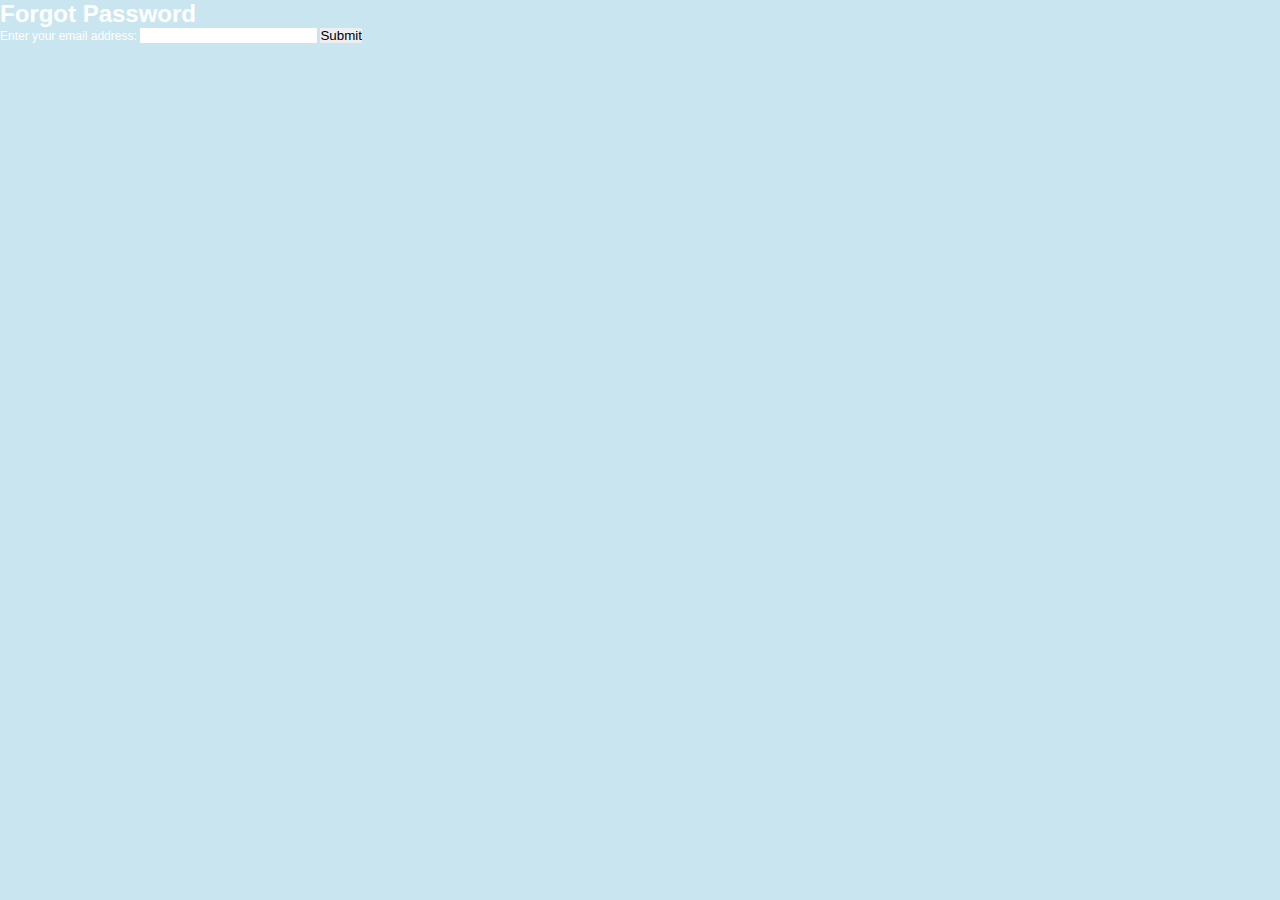
<file: forgot-password.html>
<!DOCTYPE html>
<html lang="en">
<head>
    <meta charset="UTF-8">
    <meta name="viewport" content="width=device-width, initial-scale=1.0">
    <title>Forgot Password</title>
    <link rel="stylesheet" href="style.css">
</head>
<body>
    <div class="container">
        <h1>Forgot Password</h1>

        <form id="forgotPasswordForm">
            <label for="email">Enter your email address:</label>
            <input type="email" id="email" required>

            <button type="submit">Submit</button>
        </form>

        <p id="message"></p>
    </div>

    <script src="forgot-password.js"></script>
</body>
</html>
</file>
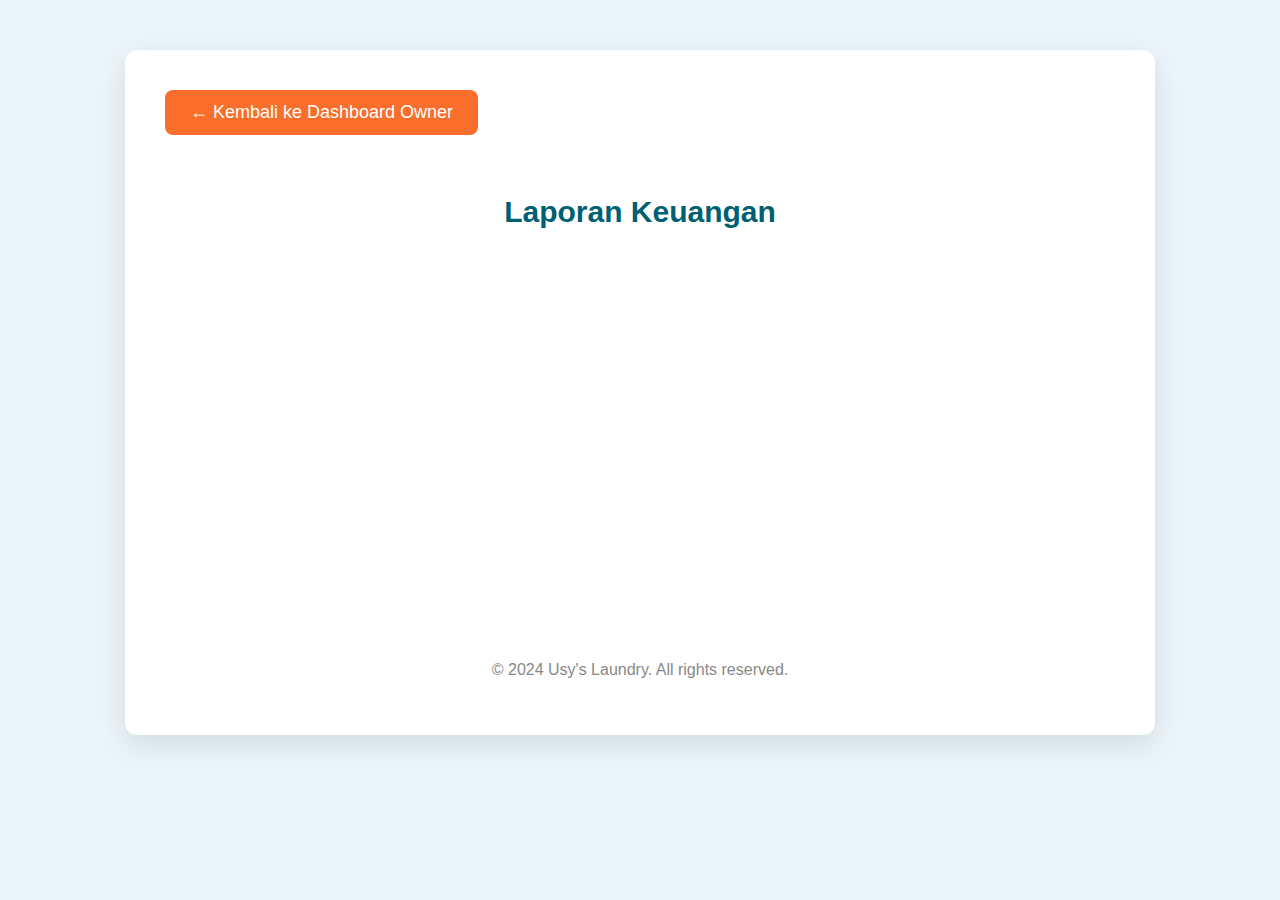
<file: laporan.html>
<!DOCTYPE html>
<html lang="en">
<head>
    <meta charset="UTF-8" />
    <meta name="viewport" content="width=device-width, initial-scale=1.0" />
    <title>Laporan Keuangan</title>
    <style>
        /* General Styles */
        body {
            font-family: 'Arial', sans-serif;
            margin: 0;
            padding: 0;
            box-sizing: border-box;
            background-color: #eaf4f9; /* Soft blue background */
            color: #333;
        }

        .container {
            width: 90%;
            max-width: 950px;
            margin: 50px auto;
            padding: 40px;
            background-color: white;
            border-radius: 12px;
            box-shadow: 0 10px 30px rgba(0, 0, 0, 0.1);
            animation: fadeIn 1s ease-in-out;
        }

        /* Back Button */
        .back-btn {
            display: inline-block;
            margin-bottom: 30px;
            padding: 12px 25px;
            background-color: #f96e2a;
            color: white;
            text-decoration: none;
            border-radius: 8px;
            font-size: 18px;
            text-align: center;
            transition: background-color 0.3s ease, transform 0.3s ease;
        }

        .back-btn:hover {
            background-color: #e65d1a;
            transform: translateY(-4px);
        }

        h3 {
            text-align: center;
            color: #005f73;
            margin-bottom: 30px;
            font-size: 30px;
            font-weight: bold;
            animation: slideIn 1s ease-in-out;
        }

        /* Report Container */
        .report {
            padding: 30px;
            background-color: #f9f9f9;
            border-radius: 12px;
            box-shadow: 0 4px 15px rgba(0, 0, 0, 0.1);
            margin-top: 30px;
            opacity: 0;
            transform: translateY(20px);
            animation: fadeInUp 1s ease-in-out forwards;
        }

        .report p {
            font-size: 20px;
            color: #333;
            margin: 15px 0;
            opacity: 0;
            animation: fadeInText 1s ease forwards;
            transition: transform 0.3s ease;
        }

        .report p:hover {
            transform: scale(1.05);
            color: #005f73;
        }

        .highlight {
            color: #0d5c63;
            font-weight: bold;
        }

        .statistics {
            display: flex;
            justify-content: space-between;
            margin-bottom: 20px;
            flex-wrap: wrap;
        }

        .statistics p {
            width: 45%;
            margin-bottom: 15px;
            text-align: center;
        }

        .statistics .highlight {
            font-size: 1.2em;
        }

        .footer {
            margin-top: 30px;
            text-align: center;
            font-size: 16px;
            color: #888;
        }

        /* Keyframe Animations */
        @keyframes fadeIn {
            from {
                opacity: 0;
            }
            to {
                opacity: 1;
            }
        }

        @keyframes slideIn {
            from {
                transform: translateY(-30px);
                opacity: 0;
            }
            to {
                transform: translateY(0);
                opacity: 1;
            }
        }

        @keyframes fadeInUp {
            from {
                opacity: 0;
                transform: translateY(20px);
            }
            to {
                opacity: 1;
                transform: translateY(0);
            }
        }

        @keyframes fadeInText {
            from {
                opacity: 0;
            }
            to {
                opacity: 1;
            }
        }

        /* Responsive Design */
        @media (max-width: 768px) {
            .container {
                width: 100%;
                padding: 15px;
            }

            h3 {
                font-size: 26px;
            }

            .report {
                padding: 20px;
            }

            .statistics p {
                width: 100%;
                margin-bottom: 10px;
            }
        }

    </style>
</head>
<body>
    <div class="container">
        <!-- Back Button -->
        <a href="owner-dashboard.html" class="back-btn">← Kembali ke Dashboard Owner</a>

        <h3>Laporan Keuangan</h3>

        <div class="report">
            <!-- Financial Report -->
            <div class="statistics">
                <p>Total Pendapatan: <span class="highlight">Rp 5,000,000</span></p>
                <p>Pengeluaran: <span class="highlight">Rp 2,000,000</span></p>
            </div>
            <div class="statistics">
                <p>Keuntungan: <span class="highlight">Rp 3,000,000</span></p>
                <p>Persentase Keuntungan: <span class="highlight">60%</span></p>
            </div>
            <div class="statistics">
                <p>Jumlah Transaksi: <span class="highlight">150</span></p>
                <p>Rata-rata Transaksi: <span class="highlight">Rp 33,333</span></p>
            </div>
            <div class="statistics">
                <p>Jumlah Pembayaran Tunai: <span class="highlight">80</span></p>
                <p>Jumlah Pembayaran Digital: <span class="highlight">70</span></p>
            </div>
        </div>

        <!-- Footer -->
        <div class="footer">
            <p>&copy; 2024 Usy's Laundry. All rights reserved.</p>
        </div>
    </div>

    <script>
        document.addEventListener("DOMContentLoaded", () => {
            // Simulate loading data with a timeout
            const reportElements = document.querySelectorAll('.report p');
            setTimeout(() => {
                reportElements.forEach((element, index) => {
                    setTimeout(() => {
                        element.style.opacity = 1; // Fade-in effect
                    }, index * 500); // Staggered effect
                });
            }, 500); // Delay before showing data
        });
    </script>
</body>
</html>
</file>
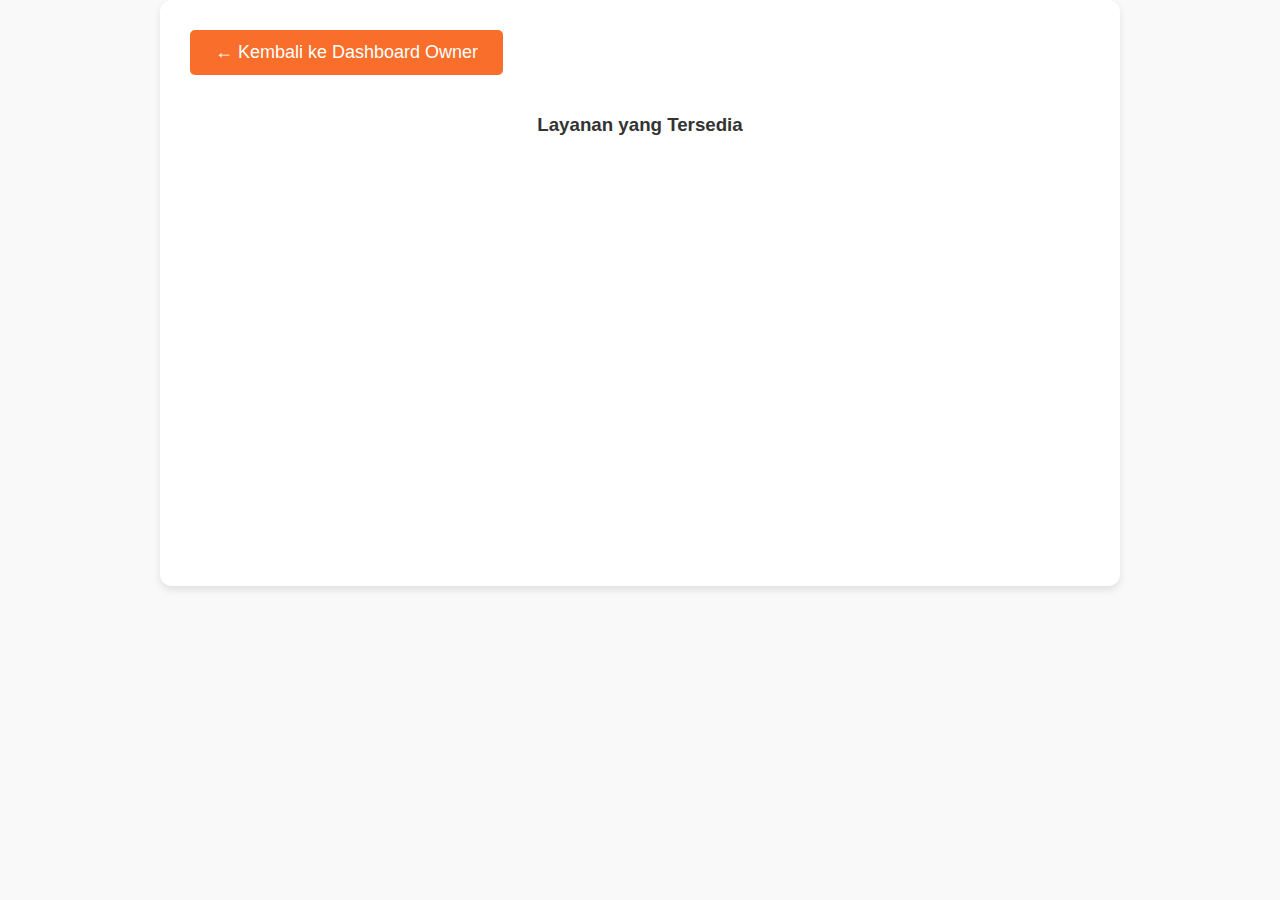
<file: layanan.html>
<!DOCTYPE html>
<html lang="en">
<head>
    <meta charset="UTF-8" />
    <meta name="viewport" content="width=device-width, initial-scale=1.0" />
    <title>Layanan</title>
    <style>
        /* General Styles */
        body {
            font-family: "P", sans-serif;
            margin: 0;
            padding: 0;
            box-sizing: border-box;
            background-color: #f9f9f9;
        }

        .container {
            width: 90%;
            max-width: 900px;
            margin: 0 auto;
            padding: 30px;
            background-color: white;
            border-radius: 12px;
            box-shadow: 0 4px 8px rgba(0, 0, 0, 0.1);
            animation: fadeIn 0.8s ease-in-out;
        }

        /* Back Button */
        .back-btn {
            display: inline-block;
            margin-bottom: 20px;
            padding: 12px 25px;
            background-color: #f96e2a;
            color: white;
            text-decoration: none;
            border-radius: 5px;
            font-size: 18px;
            transition: background-color 0.3s ease, transform 0.3s ease;
        }

        .back-btn:hover {
            background-color: #e65d1a;
            transform: translateY(-2px);
        }

        h3 {
            text-align: center;
            color: #333;
            margin-bottom: 30px;
            animation: slideIn 0.8s ease;
        }

        .services {
            animation: fadeInUp 1s ease forwards;
            opacity: 0;
            transform: translateY(30px);
        }

        .service-item {
            margin-bottom: 20px;
            background-color: #f2f2f2;
            padding: 15px;
            border-radius: 8px;
            box-shadow: 0 4px 6px rgba(0, 0, 0, 0.1);
            transition: transform 0.3s ease, box-shadow 0.3s ease;
        }

        .service-item:hover {
            transform: translateY(-5px);
            box-shadow: 0 6px 12px rgba(0, 0, 0, 0.2);
        }

        .service-title {
            font-size: 20px;
            font-weight: bold;
            color: #333;
        }

        .service-description {
            font-size: 16px;
            color: #666;
        }

        .service-price {
            font-size: 18px;
            color: #f96e2a;
        }

        /* Animations */
        @keyframes fadeIn {
            from {
                opacity: 0;
            }
            to {
                opacity: 1;
            }
        }

        @keyframes fadeInUp {
            from {
                opacity: 0;
                transform: translateY(30px);
            }
            to {
                opacity: 1;
                transform: translateY(0);
            }
        }

        @keyframes slideIn {
            from {
                transform: translateY(-20px);
                opacity: 0;
            }
            to {
                transform: translateY(0);
                opacity: 1;
            }
        }
    </style>
</head>
<body>
    <div class="container">
        <!-- Back Button -->
        <a href="owner-dashboard.html" class="back-btn">← Kembali ke Dashboard Owner</a>

        <h3>Layanan yang Tersedia</h3>
        <div class="services">
            <div class="service-item">
                <div class="service-title">Cuci Kering</div>
                <div class="service-description">Layanan cuci kering untuk pakaian yang tidak bisa dicuci menggunakan air. Cocok untuk bahan sensitif seperti sutra, wol, dan lainnya.</div>
                <div class="service-price">Rp 3,000/kg</div>
            </div>

            <div class="service-item">
                <div class="service-title">Cuci Lipat</div>
                <div class="service-description">Pakaian dicuci dengan air dan deterjen, lalu dilipat rapi siap pakai. Layanan ini cocok untuk pakaian sehari-hari seperti kaos, celana, dan lainnya.</div>
                <div class="service-price">Rp 4,500/kg</div>
            </div>

            <div class="service-item">
                <div class="service-title">Setrika</div>
                <div class="service-description">Layanan setrika untuk pakaian yang sudah dicuci, membuatnya rapi dan siap digunakan. Cocok untuk pakaian formal atau yang membutuhkan perawatan khusus.</div>
                <div class="service-price">Rp 4,000/kg</div>
            </div>
        </div>
    </div>

    <script src="layanan.js"></script>
</body>
</html>
</file>
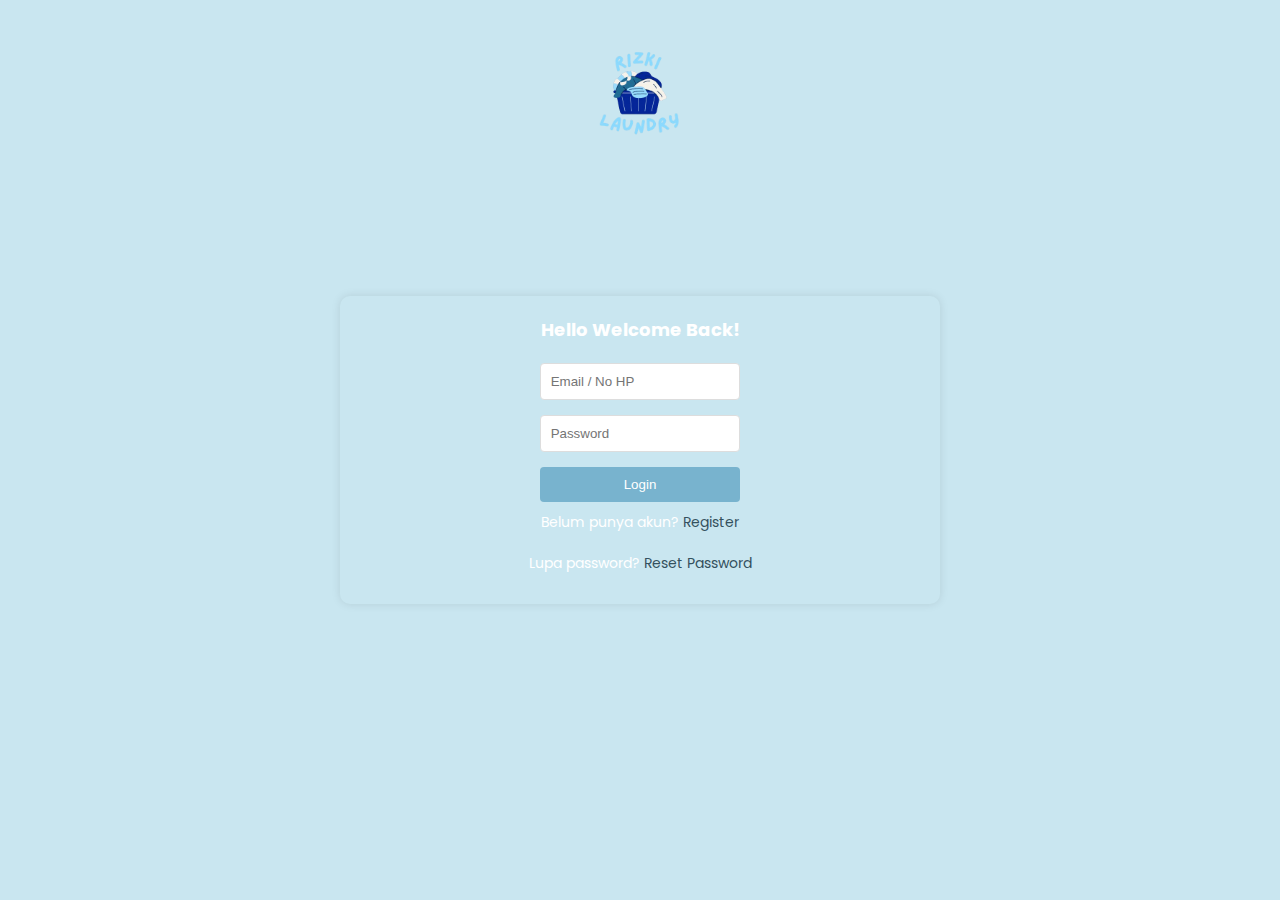
<file: login.html>
<!DOCTYPE html>
<html lang="en">
  <head>
    <meta charset="UTF-8" />
    <meta name="viewport" content="width=device-width, initial-scale=1.0" />
    <title>Login Page</title>
    <!-- Styles -->
    <link rel="stylesheet" href="style.css" />
    <!-- Fonts -->
    <link
      href="https://fonts.googleapis.com/css2?family=Poppins:wght@300;400;600&display=swap"
      rel="stylesheet"
    />
  </head>
  <body>
    <div class="auth-logo">
      <img src="img/logo.png" alt="Logo" class="logo" />
    </div>
    <div class="auth-container">
      <!-- Login Section -->
      <section class="login-section">
        <h2>Hello Welcome Back!</h2>
        <input type="email" id="email" placeholder="Email / No HP" required />
        <input type="password" id="password" placeholder="Password" required />
        <button type="button" onclick="login()">Login</button>
        <p>
          Belum punya akun?
          <a href="#" onclick="showRegister()">Register</a>
        </p>
        <p>
          Lupa password?
          <a href="#" onclick="showResetPassword()">Reset Password</a>
        </p>
      </section>

      <!-- Register Section -->
      <section class="register-section" style="display: none">
        <h2>Register</h2>
        <input type="text" id="reg-name" placeholder="Name" required />
        <input
          type="email"
          id="reg-email"
          placeholder="Email (@gmail.com)"
          required
        />
        <input
          type="password"
          id="reg-password"
          placeholder="Password"
          required
        />
        <button type="button" onclick="register()">Register</button>
        <p>
          Sudah punya akun?
          <a href="#" onclick="showLogin()">Login</a>
        </p>
      </section>

      <!-- Reset Password Section -->
      <section class="reset-password-section" style="display: none">
        <h2>Reset Password</h2>
        <input type="email" id="reset-email" placeholder="Email" required />
        <button type="button" onclick="resetPassword()">Send Reset Link</button>
        <p>
          Kembali ke
          <a href="#" onclick="showLogin()">Login</a>
        </p>
      </section>
    </div>

    <!-- Scripts -->
    <script src="login.js"></script>
  </body>
</html>
</file>
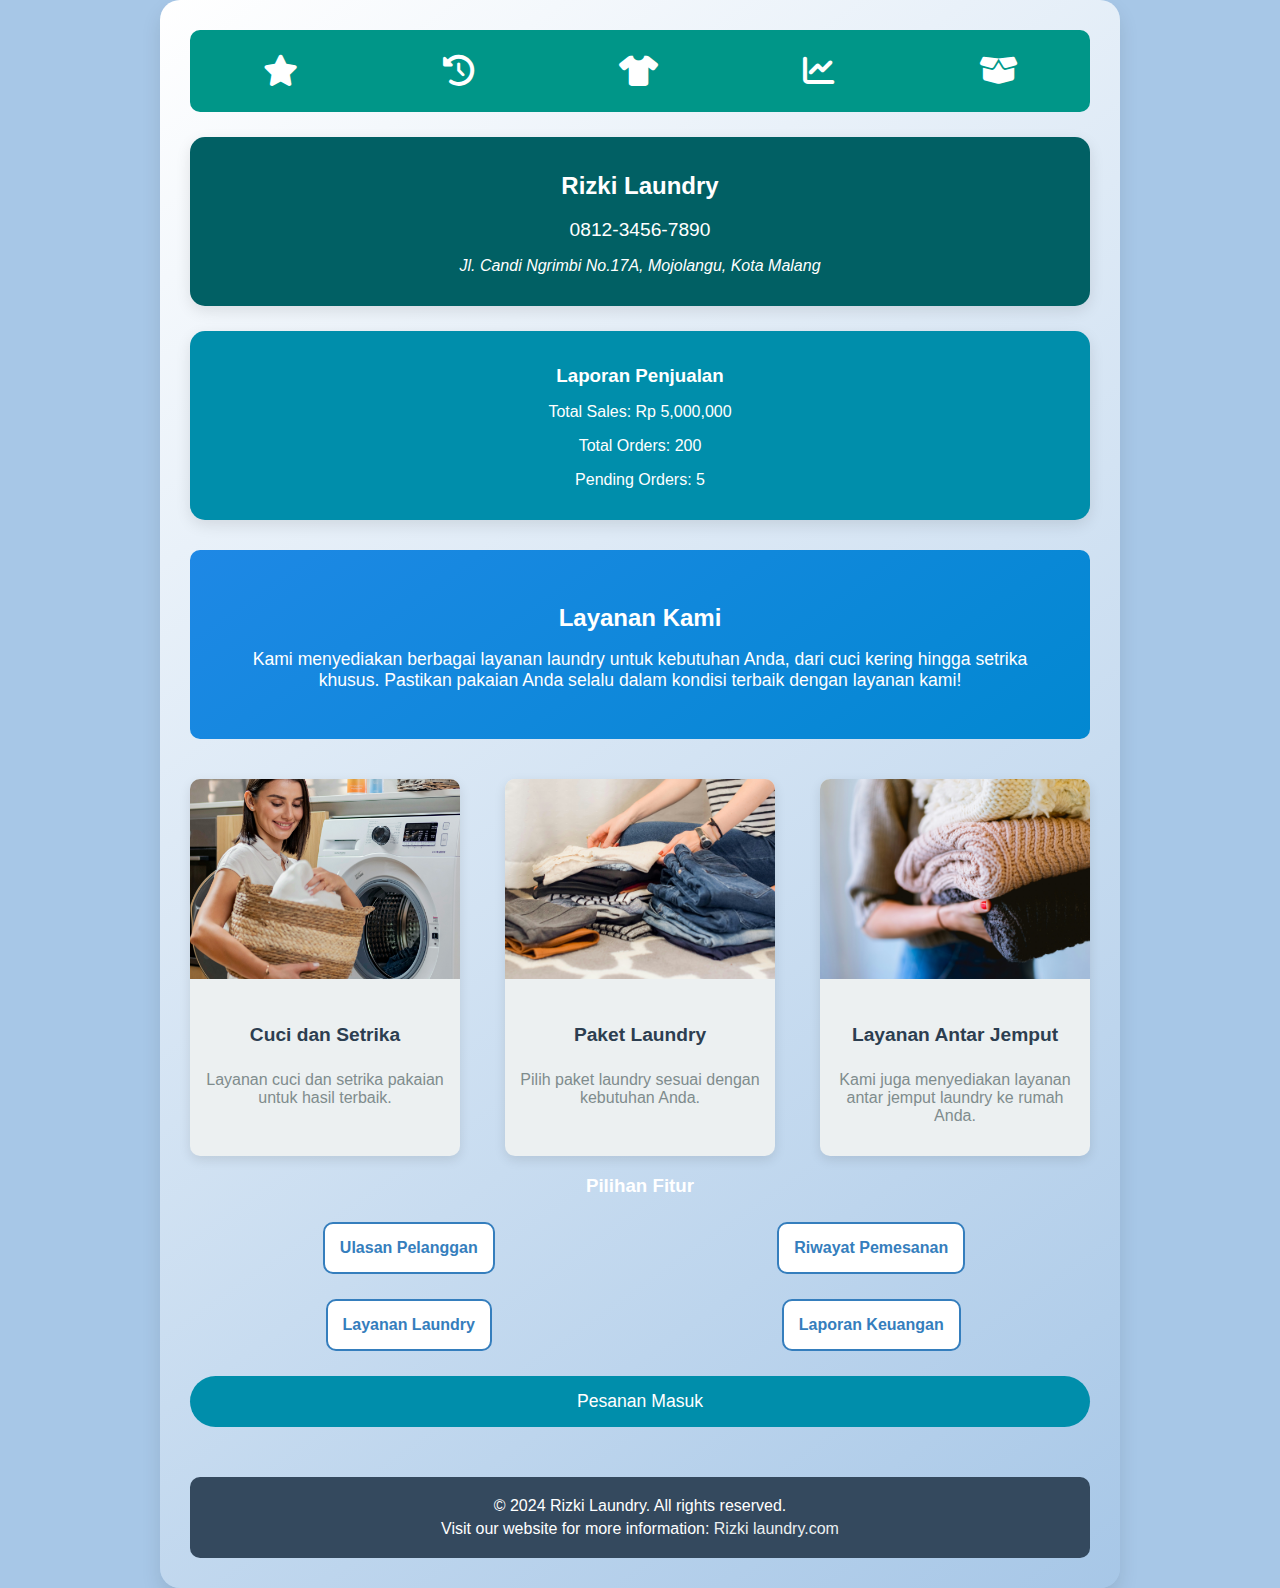
<file: owner-dashboard.html>
<!DOCTYPE html>
<html lang="en">
  <head>
    <meta charset="UTF-8" />
    <meta name="viewport" content="width=device-width, initial-scale=1.0" />
    <title>Owner Dashboard - Laundry Service</title>
    <link href="https://cdnjs.cloudflare.com/ajax/libs/font-awesome/6.0.0-beta3/css/all.min.css" rel="stylesheet" />
    <style>
     /* General Styling */
body {
  font-family: "Poppins", Arial, sans-serif;
  margin: 0;
  padding: 0;
  background-color: #A7C7E7; /* Biru Pastel */
  color: #2C3E50; /* Biru Navy */
  display: flex;
  justify-content: center;
  align-items: center;
  min-height: 100vh;
}

.container {
  width: 90%;
  max-width: 900px;
  background: linear-gradient(145deg, #FFFFFF, #A7C7E7); /* Kombinasi putih dan biru pastel */
  border-radius: 20px;
  padding: 30px;
  box-shadow: 0px 10px 20px rgba(0, 0, 0, 0.1);
  animation: fadeIn 1.5s ease-in-out;
  text-align: center;
}

@keyframes fadeIn {
  from {
    opacity: 0;
    transform: translateY(20px);
  }
  to {
    opacity: 1;
    transform: translateY(0);
  }
}

h2, h3 {
  text-align: center;
  color: #FFFFFF; /* Biru Teal */
  margin-bottom: 10px;
  font-weight: 600;
}

/* Navigation Bar Styling */
.navbar {
  display: flex;
  justify-content: space-around;
  background-color: #009688; /* Tetap sesuai */
  padding: 15px 0;
  border-radius: 10px;
  margin-bottom: 25px;
  animation: slideIn 1s ease-out;
}

.navbar a {
  color: white;
  text-decoration: none;
  font-size: 1.3em;
  font-weight: bold;
  padding: 10px;
  border-radius: 50%;
  transition: background-color 0.3s, transform 0.3s;
}

.navbar a i {
  font-size: 1.5em;
  transition: transform 0.3s;
}

.navbar a:hover {
  background-color: #00796b;
  box-shadow: 0px 4px 12px rgba(0, 0, 0, 0.2);
  transform: scale(1.1);
}

.navbar a:hover i {
  transform: rotate(20deg);
}

/* Owner Info */
.owner-info {
  text-align: center;
  padding: 15px;
  background: #016064; /* Biru Aqua Gelap */
  border-radius: 15px;
  color: white;
  margin-bottom: 25px;
  box-shadow: 0px 5px 15px rgba(0, 0, 0, 0.1);
}

.phone-number {
  font-size: 1.2em;
  margin-bottom: 5px;
}

.address-bar p {
  font-style: italic;
}

/* Sales Report */
.sales-report-container {
  text-align: center;
  padding: 15px;
  margin-bottom: 30px;
  background: #008EAB; /* Turquoise Gelap */
  border-radius: 15px;
  color: white;
  box-shadow: 0px 5px 15px rgba(0, 0, 0, 0.1);
}

/* Feature Options */
.feature-options .options {
  display: grid;
  grid-template-columns: repeat(2, 1fr);
  gap: 25px;
  margin: 25px 0;
}

.option-btn {
  padding: 15px;
  font-size: 1em;
  font-weight: bold;
  background: #FFFFFF;
  color: #357EBD; /* Biru Teal */
  border: 2px solid #357EBD;
  border-radius: 10px;
  cursor: pointer;
  transition: transform 0.3s, background 0.3s, box-shadow 0.3s;
  text-align: center;
}

.option-btn:hover {
  background: #357EBD;
  color: white;
  transform: scale(1.05);
  box-shadow: 0px 10px 20px rgba(0, 0, 0, 0.2);
}

/* Order Button */
.order-section {
  text-align: center;
}

.order-btn {
  padding: 15px;
  font-size: 1.1em;
  background: #008EAB; /* Turquoise Gelap */
  color: white;
  border: none;
  border-radius: 50px;
  cursor: pointer;
  transition: background 0.3s, transform 0.3s;
  width: 100%;
}

.order-btn:hover {
  background: #016064; /* Biru Aqua Gelap */
  transform: scale(1.1);
} 


      /* Animation Effects for Button Click */
      @keyframes buttonClick {
        0% {
          transform: scale(1);
        }
        50% {
          transform: scale(1.1);
        }
        100% {
          transform: scale(1);
        }
      }
      .option-btn:active, .order-btn:active {
        animation: buttonClick 0.3s ease-in-out;
      }

      /* Additional Styling for Visual Appeal */
      .rounded-box {
        border-radius: 15px;
        padding: 20px;
        margin: 20px 0;
        box-shadow: 0px 5px 15px rgba(0, 0, 0, 0.1);
        background-color: #fff;
      }

      .service-box {
        background: linear-gradient(145deg, #1e88e5, #0288d1); /* Ocean-like blue gradient */
        color: white;
        padding: 30px;
        border-radius: 10px;
        text-align: center;
        margin: 20px 0;
      }

      .service-box h3 {
        font-size: 1.5em;
        margin-bottom: 15px;
      }

      .service-box p {
        font-size: 1.1em;
        font-weight: 400;
      }

      .gallery-container {
        display: flex;
        justify-content: space-between;
        flex-wrap: wrap;
        gap: 20px;
        margin-top: 40px;
      }

      .gallery-item {
        width: 30%;
        background: #ecf0f1;
        border-radius: 10px;
        overflow: hidden;
        box-shadow: 0px 4px 12px rgba(0, 0, 0, 0.1);
        transition: transform 0.3s ease;
      }

      .gallery-item:hover {
        transform: scale(1.05);
      }

      .gallery-item img {
        width: 100%;
        height: 200px;
        object-fit: cover;
      }

      .gallery-item .item-info {
        padding: 15px;
        text-align: center;
      }

      .gallery-item .item-info h4 {
        font-size: 1.2em;
        color: #2c3e50;
      }

      .gallery-item .item-info p {
        font-size: 1em;
        color: #7f8c8d;
      }

      /* Footer */
      .footer {
        background: #34495e;
        color: white;
        text-align: center;
        padding: 15px;
        margin-top: 50px;
        border-radius: 10px;
      }

      .footer p {
        font-size: 1em;
        margin: 5px 0;
      }

      .footer a {
        color: #ecf0f1;
        text-decoration: none;
      }

      /* Animation for Navigation Bar */
      @keyframes slideIn {
        from {
          transform: translateY(-100px);
        }
        to {
          transform: translateY(0);
        }
      }

      /* Media Queries */
      @media (max-width: 768px) {
        .gallery-item {
          width: 45%;
        }
      }

      @media (max-width: 480px) {
        .gallery-item {
          width: 100%;
        }
      }
    </style>
  </head>
  <body>
    <div class="container">
      <!-- Navigation Bar -->
      <div class="navbar">
        <a href="ulasans.html" title="Ulasan Pelanggan"><i class="fas fa-star"></i></a>
        <a href="riwayat.html" title="Riwayat Pemesanan"><i class="fas fa-history"></i></a>
        <a href="layanan.html" title="Layanan Laundry"><i class="fas fa-tshirt"></i></a>
        <a href="laporan.html" title="Laporan Keuangan"><i class="fas fa-chart-line"></i></a>
        <a href="pesanan-masuk.html" title="Pesanan Masuk"><i class="fas fa-box-open"></i></a>
      </div>

      <!-- Owner Info Container -->
      <div class="owner-info">
        <h2>Rizki Laundry</h2>
        <p class="phone-number">0812-3456-7890</p>
        <div class="address-bar">
          <p>Jl. Candi Ngrimbi No.17A, Mojolangu, Kota Malang</p>
        </div>
      </div>

      <!-- Sales Report Container -->
      <section class="sales-report-container">
        <h3>Laporan Penjualan</h3>
        <div class="sales-report">
          <p>Total Sales: Rp 5,000,000</p>
          <p>Total Orders: 200</p>
          <p>Pending Orders: 5</p>
        </div>
      </section>

      <!-- Additional Section for Services -->
      <section class="service-box">
        <h3>Layanan Kami</h3>
        <p>Kami menyediakan berbagai layanan laundry untuk kebutuhan Anda, dari cuci kering hingga setrika khusus. Pastikan pakaian Anda selalu dalam kondisi terbaik dengan layanan kami!</p>
      </section>

      <!-- Gallery Section -->
      <section class="gallery-container">
        <div class="gallery-item">
          <img src="Laundry Process.jpg" alt="Laundry Process" />
          <div class="item-info">
            <h4>Cuci dan Setrika</h4>
            <p>Layanan cuci dan setrika pakaian untuk hasil terbaik.</p>
          </div>
        </div>
        <div class="gallery-item">
          <img src="Laundry Packages.jpg" alt="Laundry Packages" />
          <div class="item-info">
            <h4>Paket Laundry</h4>
            <p>Pilih paket laundry sesuai dengan kebutuhan Anda.</p>
          </div>
        </div>
        <div class="gallery-item">
          <img src="Delivery Services.jpg" alt="Delivery Service" />
          <div class="item-info">
            <h4>Layanan Antar Jemput</h4>
            <p>Kami juga menyediakan layanan antar jemput laundry ke rumah Anda.</p>
          </div>
        </div>
      </section>

      <!-- Feature Options -->
      <section class="feature-options">
        <h3>Pilihan Fitur</h3>
        <div class="options">
          <a href="ulasans.html"><button class="option-btn">Ulasan Pelanggan</button></a>
          <a href="riwayat.html"><button class="option-btn">Riwayat Pemesanan</button></a>
          <a href="layanan.html"><button class="option-btn">Layanan Laundry</button></a>
          <a href="laporan.html"><button class="option-btn">Laporan Keuangan</button></a>
        </div>
      </section>

      <!-- Order Button Section -->
      <section class="order-section">
        <a href="pesanan-masuk.html"><button class="order-btn">Pesanan Masuk</button></a>
      </section>

      <!-- Footer -->
      <div class="footer">
        <p>&copy; 2024 Rizki Laundry. All rights reserved.</p>
        <p>Visit our website for more information: <a href="#">Rizki laundry.com</a></p>
      </div>
    </div>
  </body>
</html>
</file>
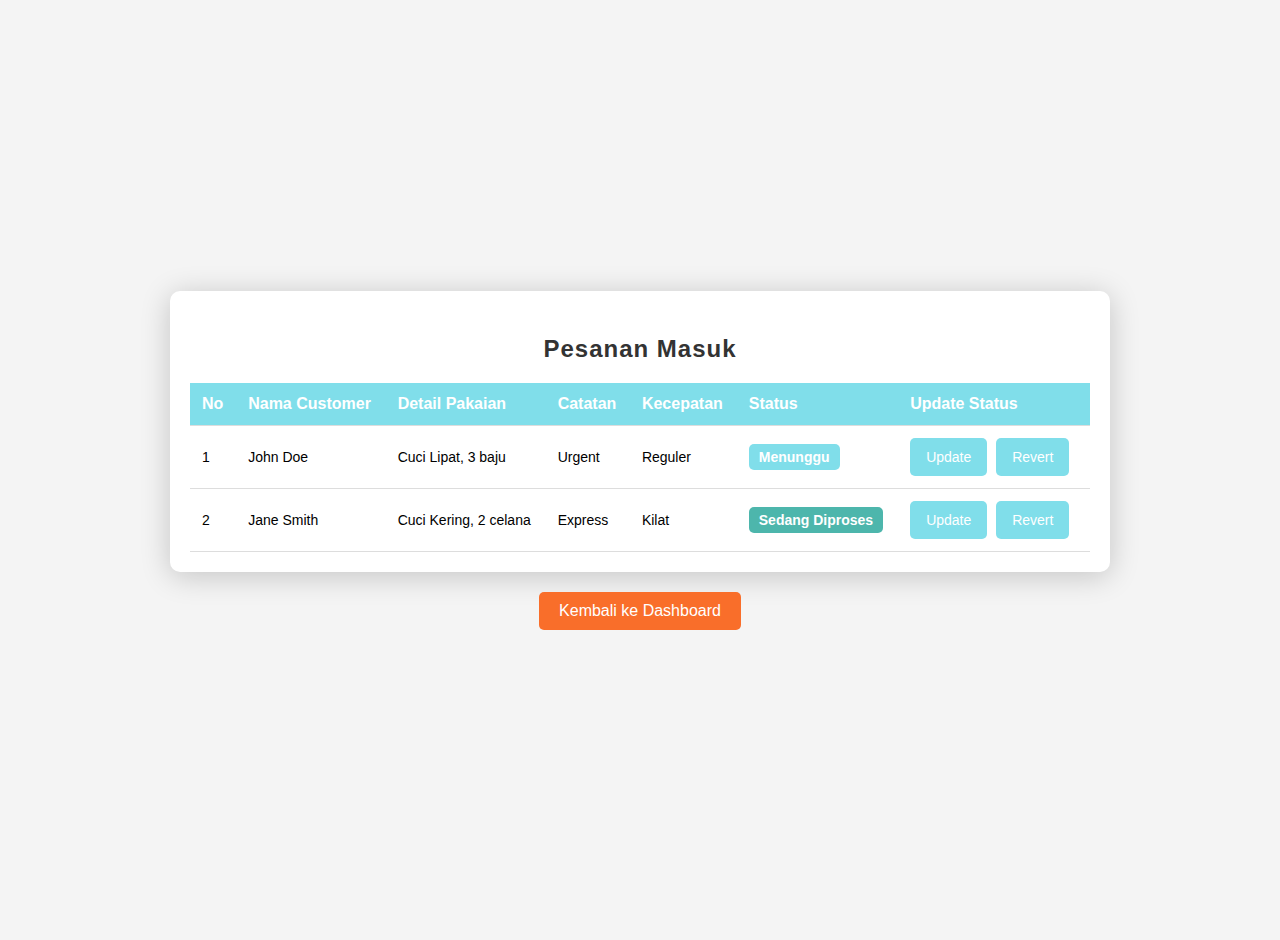
<file: pesanan-masuk.html>
<!DOCTYPE html>
<html lang="en">
<head>
    <meta charset="UTF-8" />
    <meta name="viewport" content="width=device-width, initial-scale=1.0" />
    <title>Pesanan Masuk</title>
    <style>
        /* Global styles */
        body {
            font-family: Arial, sans-serif;
            background-color: #f4f4f4;
            margin: 0;
            padding: 20px;
            display: flex;
            justify-content: center;
            align-items: center;
            min-height: 100vh;
            flex-direction: column;
        }

        .container {
            max-width: 900px;
            width: 100%;
            background: white;
            padding: 20px;
            border-radius: 10px;
            box-shadow: 0 4px 30px rgba(0, 0, 0, 0.2);
            animation: fadeIn 1.5s ease-in-out;
            overflow: hidden;
        }

        @keyframes fadeIn {
            0% {
                opacity: 0;
                transform: translateY(20px);
            }
            100% {
                opacity: 1;
                transform: translateY(0);
            }
        }

        h3 {
            text-align: center;
            color: #333;
            margin-bottom: 20px;
            font-size: 24px;
            font-weight: bold;
            letter-spacing: 1px;
        }

        .orders-table {
            width: 100%;
            border-collapse: collapse;
            margin-top: 20px;
            transition: all 0.3s ease;
        }

        .orders-table th,
        .orders-table td {
            padding: 12px;
            text-align: left;
            border-bottom: 1px solid #ddd;
            font-size: 14px;
        }

        .orders-table th {
            background-color: #80deea;
            color: #fff;
            font-weight: bold;
            font-size: 16px;
        }

        .orders-table tr:hover {
            background-color: #f1f1f1;
        }

        .status {
            padding: 5px 10px;
            border-radius: 5px;
            color: white;
            text-transform: capitalize;
            transition: background-color 0.3s ease;
            font-weight: bold;
        }

        .Menunggu {
            background-color: #80deea;
        }

        .Sedang-Diproses {
            background-color: #4db6ac;
        }

        .Selesai {
            background-color: #26a69a;
        }

        .update-btn,
        .revert-btn {
            padding: 10px 15px;
            background-color: #80deea;
            color: white;
            border: none;
            border-radius: 5px;
            cursor: pointer;
            margin-right: 5px;
            font-size: 14px;
            transition: transform 0.3s ease, background-color 0.3s ease;
            border: 1px solid transparent;
        }

        .update-btn:hover,
        .revert-btn:hover {
            background-color: #f96e;
            transform: scale(1.1);
            box-shadow: 0 2px 10px rgba(0, 0, 0, 0.1);
        }

        .hidden {
            display: none;
        }

        .back-btn {
            display: inline-block;
            width: auto;
            margin: 20px auto;
            padding: 10px 20px;
            background-color: #f96e2a;
            color: white;
            text-decoration: none;
            border-radius: 5px;
            text-align: center;
            animation: fadeInButton 2s ease-in-out;
            transition: background-color 0.3s ease;
        }

        .back-btn:hover {
            background-color: #e65d1a;
        }

        @keyframes fadeInButton {
            from {
                opacity: 0;
                transform: translateY(20px);
            }
            to {
                opacity: 1;
                transform: translateY(0);
            }
        }

        /* Modal styles */
        .modal {
            position: fixed;
            top: 0;
            left: 0;
            width: 100%;
            height: 100%;
            background: rgba(0, 0, 0, 0.5);
            display: none;
            justify-content: center;
            align-items: center;
            z-index: 1000;
        }

        .modal-content {
            background-color: white;
            padding: 20px;
            border-radius: 8px;
            max-width: 500px;
            width: 100%;
            animation: slideIn 0.5s ease-in-out;
        }

        .modal-content h4 {
            margin-top: 0;
        }

        .modal button {
            padding: 8px 15px;
            background-color: #80deea;
            color: white;
            border: none;
            border-radius: 5px;
            cursor: pointer;
            margin-top: 10px;
        }

        .modal button:hover {
            background-color: #f96e;
        }

        @keyframes slideIn {
            from {
                transform: translateY(-50%);
                opacity: 0;
            }
            to {
                transform: translateY(0);
                opacity: 1;
            }
        }

    </style>
</head>
<body>

    <div class="container">
        <h3>Pesanan Masuk</h3>
        
        <table class="orders-table">
            <thead>
                <tr>
                    <th>No</th>
                    <th>Nama Customer</th>
                    <th>Detail Pakaian</th>
                    <th>Catatan</th>
                    <th>Kecepatan</th>
                    <th>Status</th>
                    <th>Update Status</th>
                </tr>
            </thead>
            <tbody id="orders-tbody">
                <tr id="order1">
                    <td>1</td>
                    <td>John Doe</td>
                    <td>Cuci Lipat, 3 baju</td>
                    <td>Urgent</td>
                    <td>Reguler</td>
                    <td><span id="status1" class="status Menunggu">Menunggu</span></td>
                    <td>
                        <button class="update-btn" data-order-id="1">Update</button>
                        <button class="revert-btn" data-order-id="1">Revert</button>
                    </td>
                </tr>
                <tr id="order2">
                    <td>2</td>
                    <td>Jane Smith</td>
                    <td>Cuci Kering, 2 celana</td>
                    <td>Express</td>
                    <td>Kilat</td>
                    <td><span id="status2" class="status Sedang-Diproses">Sedang Diproses</span></td>
                    <td>
                        <button class="update-btn" data-order-id="2">Update</button>
                        <button class="revert-btn" data-order-id="2">Revert</button>
                    </td>
                </tr>
            </tbody>
        </table>
    </div>

    <a href="owner-dashboard.html" class="back-btn">Kembali ke Dashboard</a>

    <!-- Modal for confirmation -->
    <div class="modal" id="confirmation-modal">
        <div class="modal-content">
            <h4>Apakah Anda yakin ingin memindahkan pesanan ini ke riwayat?</h4>
            <button id="confirm-btn">Ya</button>
            <button id="cancel-btn">Batal</button>
        </div>
    </div>

    <script>
        const ordersTable = document.getElementById("orders-tbody");
        const completedOrders = [];
        const modal = document.getElementById("confirmation-modal");
        const confirmBtn = document.getElementById("confirm-btn");
        const cancelBtn = document.getElementById("cancel-btn");
        let currentOrderId = null;

        // Function to move order to history
        function moveOrderToHistory(orderId) {
            const row = document.getElementById(`order${orderId}`);
            const cells = row.querySelectorAll("td");
            const orderDetails = {
                no: cells[0].textContent,
                customer: cells[1].textContent,
                detail: cells[2].textContent,
                note: cells[3].textContent,
                speed: cells[4].textContent,
                status: "Selesai"
            };
            completedOrders.push(orderDetails);
            row.remove();
            alert("Pesanan telah dipindahkan ke Riwayat Pemesanan");
            console.log("Riwayat Pesanan:", completedOrders);
        }

        // Show confirmation modal
        function showConfirmationModal(orderId) {
            currentOrderId = orderId;
            modal.style.display = "flex";
        }

        // Close modal
        function closeModal() {
            modal.style.display = "none";
            currentOrderId = null;
        }

        // Update order status
        document.querySelectorAll(".update-btn").forEach(button => {
            button.addEventListener("click", function () {
                const orderId = this.getAttribute("data-order-id");
                const statusElement = document.getElementById(`status${orderId}`);
                const currentStatus = statusElement.textContent;

                if (currentStatus === "Menunggu") {
                    statusElement.textContent = "Sedang Diproses";
                    statusElement.className = "status Sedang-Diproses";
                } else if (currentStatus === "Sedang Diproses") {
                    statusElement.textContent = "Selesai";
                    statusElement.className = "status Selesai";
                    showConfirmationModal(orderId);
                }
            });
        });

        // Revert order status
        document.querySelectorAll(".revert-btn").forEach(button => {
            button.addEventListener("click", function () {
                const orderId = this.getAttribute("data-order-id");
                const statusElement = document.getElementById(`status${orderId}`);
                statusElement.textContent = "Menunggu";
                statusElement.className = "status Menunggu";
            });
        });

        // Confirm button in modal
        confirmBtn.addEventListener("click", function () {
            moveOrderToHistory(currentOrderId);
            closeModal();
        });

        // Cancel button in modal
        cancelBtn.addEventListener("click", closeModal);

    </script>

</body>
</html>
</file>
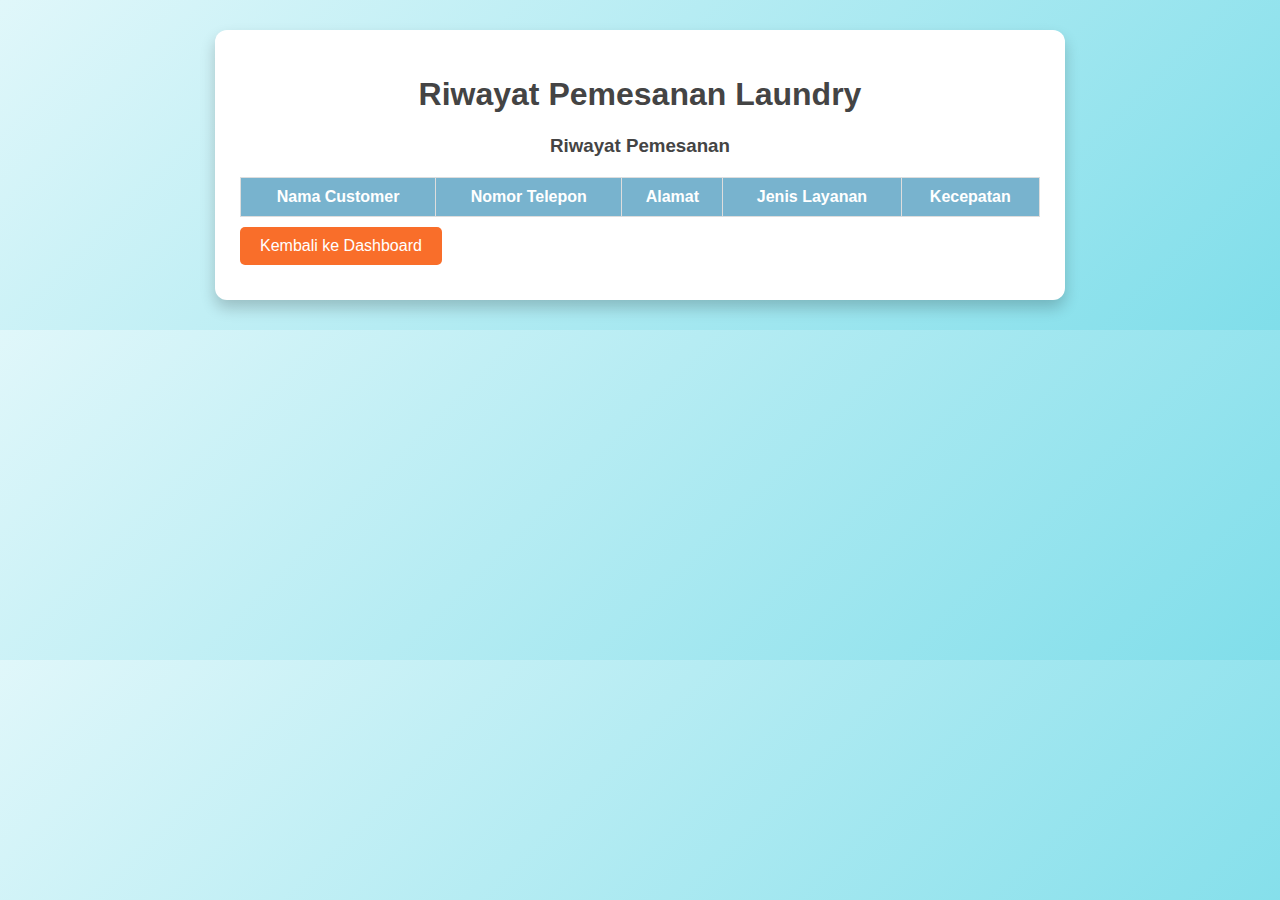
<file: riwayat.html>
<!DOCTYPE html>
<html lang="en">
<head>
  <meta charset="UTF-8">
  <meta name="viewport" content="width=device-width, initial-scale=1.0">
  <title>Riwayat Pemesanan Laundry</title>
  <style>
    /* General Styling */
    body {
      font-family: Arial, sans-serif;
      margin: 0;
      padding: 0;
      background: linear-gradient(135deg, #e0f7fa, #80deea);
      color: #333;
      animation: fadeBackground 5s infinite alternate;
    }

    @keyframes fadeBackground {
      0% {
        background: linear-gradient(135deg, #e0f7fa, #80deea);
      }
      100% {
        background: linear-gradient(135deg, #80deea, #e0f7fa);
      }
    }

    .container {
      width: 90%;
      max-width: 800px;
      margin: 30px auto;
      background: #fff;
      padding: 25px;
      border-radius: 12px;
      box-shadow: 0 8px 15px rgba(0, 0, 0, 0.2);
      animation: zoomIn 1s ease-in-out;
    }

    @keyframes zoomIn {
      from {
        opacity: 0;
        transform: scale(0.8);
      }
      to {
        opacity: 1;
        transform: scale(1);
      }
    }

    h1, h3 {
      text-align: center;
      color: #444;
      animation: slideDown 1.5s ease-in-out;
    }

    @keyframes slideDown {
      from {
        opacity: 0;
        transform: translateY(-50px);
      }
      to {
        opacity: 1;
        transform: translateY(0);
      }
    }

    /* Order History Table */
    .order-history table {
      width: 100%;
      border-collapse: collapse;
      margin-top: 20px;
    }

    .order-history th, .order-history td {
      border: 1px solid #ddd;
      padding: 10px;
      text-align: center;
      animation: fadeInRow 0.8s ease-in-out;
    }

    .order-history th {
      background-color: #78b3ce;
      color: white;
    }

    .order-history td {
      background-color: #f9f9f9;
    }

    @keyframes fadeInRow {
      from {
        opacity: 0;
        transform: translateY(20px);
      }
      to {
        opacity: 1;
        transform: translateY(0);
      }
    }

    /* Back to Dashboard Button */
    .back-btn {
      display: inline-block;
      width: auto;
      margin: 10px 0;
      padding: 10px 20px;
      background-color: #f96e2a;
      color: white;
      text-decoration: none;
      border-radius: 5px;
      text-align: center;
      animation: fadeInButton 2s ease-in-out;
    }

    .back-btn:hover {
      background-color: #e65d1a;
    }

    @keyframes fadeInButton {
      from {
        opacity: 0;
        transform: translateY(20px);
      }
      to {
        opacity: 1;
        transform: translateY(0);
      }
    }
  </style>
</head>
<body>
  <div class="container">
    <h1>Riwayat Pemesanan Laundry</h1>
    <div class="order-history">
      <h3>Riwayat Pemesanan</h3>
      <table>
        <thead>
          <tr>
            <th>Nama Customer</th>
            <th>Nomor Telepon</th>
            <th>Alamat</th>
            <th>Jenis Layanan</th>
            <th>Kecepatan</th>
          </tr>
        </thead>
        <tbody id="orderHistory"></tbody>
      </table>
    </div>
    <a href="owner-dashboard.html" class="back-btn">Kembali ke Dashboard</a>
  </div>

  <script src="riwayat.js"></script>
</body>
</html>
</file>
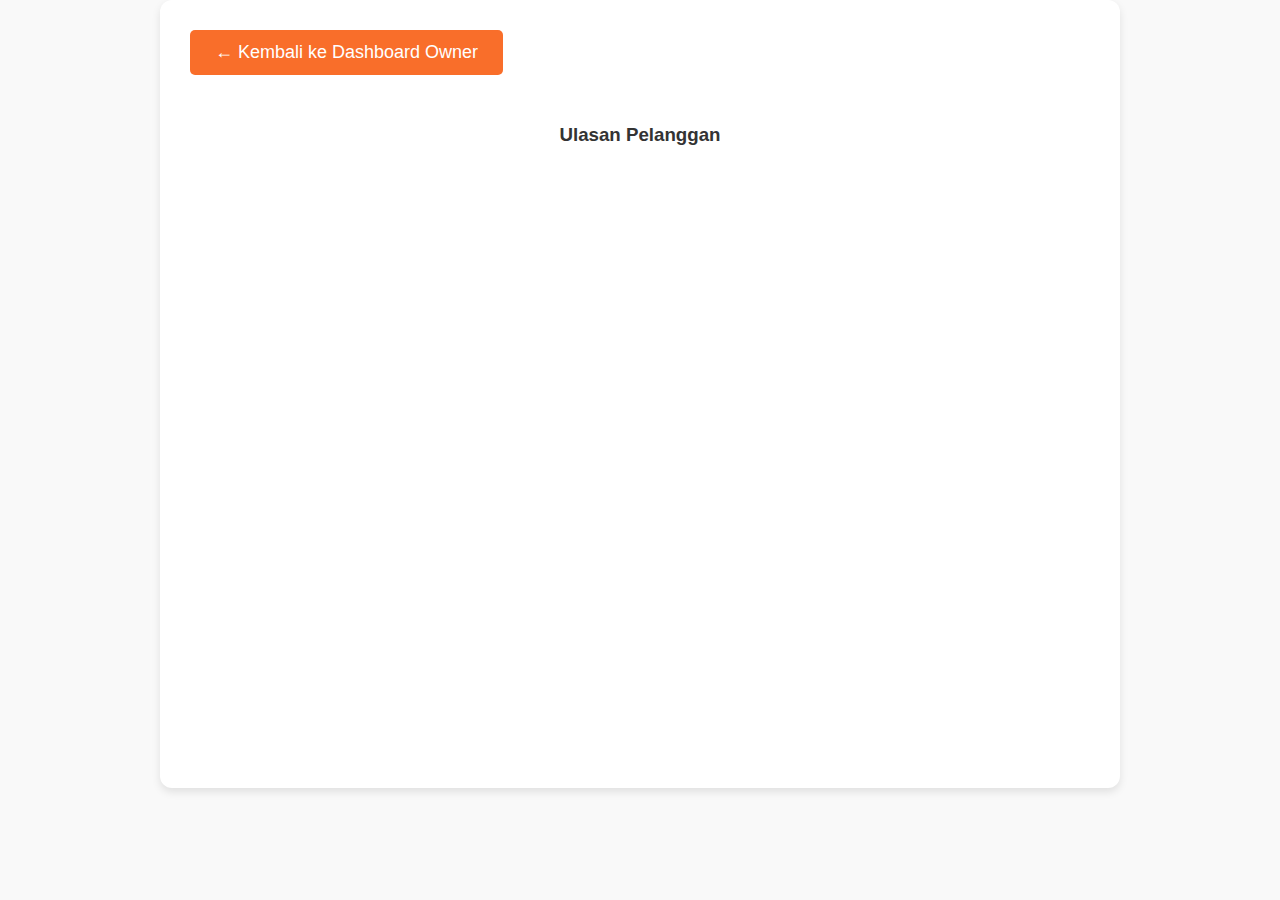
<file: ulasans.html>
<!DOCTYPE html>
<html lang="en">
<head>
    <meta charset="UTF-8" />
    <meta name="viewport" content="width=device-width, initial-scale=1.0" />
    <title>Ulasan Pelanggan</title>
    <style>
        /* General Styles */
        body {
            font-family: "P", sans-serif;
            margin: 0;
            padding: 0;
            box-sizing: border-box;
            background-color: #f9f9f9;
        }

        /* Container */
        .container {
            width: 90%;
            max-width: 900px;
            margin: 0 auto;
            padding: 30px;
            background-color: white;
            border-radius: 12px;
            box-shadow: 0 4px 8px rgba(0, 0, 0, 0.1);
            animation: fadeIn 0.8s ease-in-out;
        }

        /* Back Button */
        .back-btn {
            display: inline-block;
            margin-bottom: 30px;
            padding: 12px 25px;
            background-color: #f96e2a;
            color: white;
            text-decoration: none;
            border-radius: 5px;
            font-size: 18px;
            transition: background-color 0.3s ease, transform 0.3s ease;
        }

        .back-btn:hover {
            background-color: #e65d1a;
            transform: translateY(-2px);
        }

        /* Title */
        h3 {
            text-align: center;
            color: #333;
            margin-bottom: 30px;
            animation: slideIn 0.8s ease;
        }

        /* Review Container */
        .reviews {
            animation: fadeInUp 1s ease forwards;
            opacity: 0;
            transform: translateY(30px);
        }

        /* Review Item */
        .review-item {
            background-color: #f2f2f2;
            padding: 20px;
            border-radius: 8px;
            margin-bottom: 25px;
            box-shadow: 0 4px 6px rgba(0, 0, 0, 0.1);
            transition: transform 0.3s ease, box-shadow 0.3s ease;
        }

        .review-item:hover {
            transform: translateY(-5px);
            box-shadow: 0 6px 12px rgba(0, 0, 0, 0.2);
        }

        .review-title {
            font-size: 20px;
            font-weight: bold;
            color: #333;
        }

        .review-rating {
            font-size: 18px;
            color: #ff9900;
            margin-top: 5px;
        }

        .review-content {
            font-size: 16px;
            color: #666;
            margin-top: 10px;
        }

        .review-author {
            font-size: 14px;
            color: #777;
            font-style: italic;
            margin-top: 8px;
        }

        /* Additional Elements */
        .review-footer {
            display: flex;
            justify-content: space-between;
            align-items: center;
            margin-top: 15px;
        }

        .review-date {
            font-size: 12px;
            color: #aaa;
        }

        .report-btn {
            padding: 8px 15px;
            background-color: #f96e2a;
            color: white;
            border-radius: 5px;
            font-size: 14px;
            cursor: pointer;
            transition: background-color 0.3s ease;
        }

        .report-btn:hover {
            background-color: #e65d1a;
        }

        /* Animations */
        @keyframes fadeIn {
            from {
                opacity: 0;
            }
            to {
                opacity: 1;
            }
        }

        @keyframes fadeInUp {
            from {
                opacity: 0;
                transform: translateY(30px);
            }
            to {
                opacity: 1;
                transform: translateY(0);
            }
        }

        @keyframes slideIn {
            from {
                transform: translateY(-20px);
                opacity: 0;
            }
            to {
                transform: translateY(0);
                opacity: 1;
            }
        }

        /* Media Queries for Responsiveness */
        @media (max-width: 768px) {
            .container {
                padding: 20px;
            }

            .back-btn {
                font-size: 16px;
            }

            h3 {
                font-size: 24px;
            }

            .review-item {
                padding: 15px;
            }

            .review-title {
                font-size: 18px;
            }

            .review-rating {
                font-size: 16px;
            }

            .review-content {
                font-size: 14px;
            }
        }

        @media (max-width: 480px) {
            .container {
                padding: 15px;
            }

            .back-btn {
                padding: 10px 20px;
                font-size: 14px;
            }

            h3 {
                font-size: 22px;
            }

            .review-item {
                padding: 12px;
            }

            .review-title {
                font-size: 16px;
            }

            .review-rating {
                font-size: 14px;
            }

            .review-content {
                font-size: 12px;
            }
        }
    </style>
</head>
<body>
    <div class="container">
        <!-- Back Button -->
        <a href="owner-dashboard.html" class="back-btn">← Kembali ke Dashboard Owner</a>

        <h3>Ulasan Pelanggan</h3>
        <div class="reviews">
            <!-- Add review data dynamically -->
            <div class="review-item" id="review-1">
                <div class="review-title"><strong>Customer 1:</strong></div>
                <div class="review-rating">⭐⭐⭐⭐⭐</div>
                <div class="review-content">Great service! The laundry was done on time and smelled fresh. Highly recommended!</div>
                <div class="review-footer">
                    <div class="review-date">Posted on: 2024-12-20</div>
                    <button class="report-btn">Report</button>
                </div>
            </div>

            <div class="review-item" id="review-2">
                <div class="review-title"><strong>Customer 2:</strong></div>
                <div class="review-rating">⭐⭐⭐⭐</div>
                <div class="review-content">Very satisfied with the laundry! It was perfectly cleaned and folded. A bit expensive though.</div>
                <div class="review-footer">
                    <div class="review-date">Posted on: 2024-12-18</div>
                    <button class="report-btn">Report</button>
                </div>
            </div>

            <div class="review-item" id="review-3">
                <div class="review-title"><strong>Customer 3:</strong></div>
                <div class="review-rating">⭐⭐⭐⭐⭐</div>
                <div class="review-content">Fast and efficient service. My clothes were treated with care and returned promptly. Will use again!</div>
                <div class="review-footer">
                    <div class="review-date">Posted on: 2024-12-15</div>
                    <button class="report-btn">Report</button>
                </div>
            </div>
        </div>
    </div>

    <script>
        // Add any interactivity here if needed (e.g., handling report button clicks)
        document.querySelectorAll('.report-btn').forEach(button => {
            button.addEventListener('click', () => {
                alert('This review has been reported.');
            });
        });
    </script>
</body>
</html>
</file>
<file: style.css>
:root {
  --primary: #78b3ce;
  --bg: #c9e6f0;
}
* {
  margin: 0;

  padding: 0;

  box-sizing: border-box;

  outline: none;

  border: none;

  text-decoration: none;
}

html {
  scroll-behavior: smooth;
}
body {
  font-family: "Poppins", sans-serif;
  background-color: var(--bg);
  color: #fff;
  max-width: 5000px;
}

/* Navbar */
.navbar {
  display: flex;
  justify-content: space-between;
  align-items: center;
  padding: 1.4rem 7%;
  background-color: rgba(201, 230, 240, 0.8);
  border-bottom: 1px solid #34515e;
  position: fixed;
  top: 0;
  left: 0;
  right: 0;
  z-index: 9999;
}

.navbar .navbar-logo {
  font-size: 2rem;
  font-weight: 700;
  color: #fff;
}

.navbar .navbar-logo span {
  color: var(--primary);
  font-style: italic;
}

.navbar .navbar-nav a {
  color: #f96e2a;
  display: inline-block;
  font-size: 1.3rem;
  margin: 0 1rem;
}
.navbar .navbar-nav a:hover {
  color: var(--primary);
}

.navbar .navbar-nav a::after {
  content: "";
  display: block;
  padding-bottom: 0.5rem;
  border-bottom: 0.1rem solid var(--primary);
  transform: scaleX(0);
  transition: 0.2s linear;
}
.navbar.navbar-nav a:hover::after {
  transform: scaleX(0.5);
}

.navbar .navbar-extra a {
  color: #f96e2a;
  margin: 0 0.5rem;
}

.navbar .navbar-extra a:hover {
  color: var(--primary);
}

#hamburger-menu {
  display: none;
}

/* Hero section */
.hero {
  min-height: 100vh;
  display: flex;
  align-items: center;
  background-image: url("img/header4.jpg");
  background-repeat: no-repeat;
  background-size: cover;
  background-position: center;
  position: relative;
}

.hero::after {
  content: "";
  display: block;
  position: absolute;
  width: 100%;
  height: 20%;
  bottom: 0;
  background: linear-gradient(
    0deg,
    rgba(249, 249, 249) 8%,
    rgba(255, 255, 255, 0) 50%
  );
}

.hero .content {
  padding: 1.4rem 7%;
  max-width: 60rem;
}

.hero .content h1 {
  font-size: 5em;
  color: #fff;
  text-shadow: 1px 1px 3px rgba(1, 1, 3, 0.5);
  line-height: 1.2;
}

.hero .content h1 span {
  color: var(--primary);
}

.hero .content p {
  font-size: 1.3rem;
  margin-top: 1rem;
  line-height: 1.4;
  font-weight: 400;
  text-shadow: 1px 1px 3px rgba(1, 1, 3, 0.5);
  mix-blend-mode: hard-light;
}

.hero .content .cta {
  margin-top: 1rem;
  display: inline-block;
  padding: 1rem 3rem;
  font-size: 1.2rem;
  color: #fff;
  background-color: var(--primary);
  border-radius: 0.5rem;
  box-shadow: 1px 1px 1px 3px rgba(1, 1, 3, 0.5);
}

/* About section*/
.about,
.layanan,
.lokasi {
  padding: 8rem 7% 1.4rem;
}
.about h2,
.layanan h2,
.lokasi h2,
.syarat h2 {
  text-align: center;
  font-size: 2.6rem;
  margin-bottom: 3rem;
}

.about h2 span,
.layanan h2 span,
.lokasi h2 span,
.syarat h2 span {
  color: var(--primary);
}

.about .row {
  display: flex;
}

.about .row .about-img {
  flex: 1 1 45rem;
}

.about .row .about-img img {
  width: 100%;
}

.about .row .content {
  flex: 1 1 35rem;
  padding: 0 1rem;
}

.about .row .content h3 {
  font-size: 1.8rem;
  margin-bottom: 1rem;
}

.about .row .content p {
  margin-bottom: 0.8rem;
  font-size: 1.3rem;
  font-weight: 300;
  line-height: 1.6;
}

/* layanan section */
.layanan h2,
.lokasi h2,
.syarat h2 {
  margin-bottom: 1rem;
}
.layanan p,
.lokasi p {
  text-align: center;
  max-width: 30rem;
  margin: auto;
  font-size: 1rem;
  font-weight: 400;
  line-height: 1.6;
  color: #f96e2a;
}

.layanan .row {
  display: flex;
  flex-wrap: wrap;
  margin-top: 5rem;
  justify-content: center;
}

.layanan .row .layanan-card {
  text-align: center;
  padding-bottom: 4rem;
}

.layanan .row .layanan-card img {
  border-radius: 20%;
  width: 80%;
}

.layanan .row .layanan-card .layanan-card-title {
  margin-top: 1rem auto 0.5rem;
}

/* Lokasi Setion */
.lokasi .row {
  display: flex;
  margin-top: 2rem;
  background-color: #fff;
  flex-wrap: wrap;
}
.lokasi .row .map {
  flex: 1 1 45rem;
  width: 100%;
  object-fit: cover;
}
/* Syarat Section */
.syarat {
  margin-bottom: auto;
  padding: 15rem 7% 1.4rem;
}
.syarat p {
  text-align: justify;
  max-width: 50rem;
  margin: auto;
  font-size: 1rem;
  font-weight: 400;
  line-height: 1.6;
  color: #f96e2a;
}

/* Footer */
footer {
  background-color: var(--primary);
  text-align: center;
  padding: 1rem 0;
  margin-top: 3rem;
}

footer .links a:hover {
  color: #f96e2a;
}

footer .links {
  margin-bottom: 1rem;
}
footer .links a {
  color: #fff;
  padding: 0.7rem 1rem;
}

.auth-container {
  background: #c9e6f0;
  padding: 20px;
  border-radius: 10px; /* Misalnya border-radius 10px */
  box-shadow: 0 0 10px rgba(0, 0, 0, 0.1);
  width: 80%;
  max-width: 50rem;
  text-align: center;
  display: flex;
  flex-wrap: wrap;
  justify-content: center;
  position: absolute;
  top: 50%;
  left: 50%;
  transform: translate(-50%, -50%);
  margin-top: 0;
}

/* Section Styles */
.auth-container section {
  display: flex;
  flex-direction: column;
  align-items: center;
}

.auth-container h2 {
  margin-bottom: 20px;
}

.auth-container input {
  width: 90%;
  padding: 10px;
  margin-bottom: 15px;
  border: 1px solid #ddd;
  border-radius: 4px;
}

.auth-container button {
  width: 90%;
  padding: 10px;
  background-color: #78b3ce;
  color: white;
  border: none;
  border-radius: 4px;
  cursor: pointer;
}

.auth-container button:hover {
  color: #f96e2a;
}

.auth-container p {
  margin: 10px 0;
  font-size: 14px;
}

.auth-container a {
  color: #34515e;
  text-decoration: none;
}

.auth-container a:hover {
  color: #f96e2a;
  text-decoration: underline;
}

.auth-logo {
  text-align: center;
  margin-bottom: 20px;
}

.logo {
  width: 15rem;
  height: auto;
}
.notification-icon {
  align-items: center;
}

.service-item p {
  text-align: center;
  max-width: 30rem;
  margin: auto;
  font-size: 1rem;
  font-weight: 400;
  line-height: 1.6;
  color: #f96e2a;
}

/* Media queris */

/* laptop */
@media (max-width: 1366px) {
  html {
    font-size: 75%;
  }
}
/* Tablet */
@media (max-width: 758px) {
  html {
    font-size: 62.5%;
  }
  #hamburger-menu {
    display: inline-block;
  }

  .navbar .navbar-nav {
    position: absolute;
    top: 100%;
    right: -100%;
    background-color: #fff;
    width: 30rem;
    height: 100vh;
    transition: 0.3s;
  }
  .navbar.navbar-nav.active {
    right: 0;
  }

  .navbar .navbar-nav a {
    color: var(--bg);
    display: block;
    margin: 1.5rem;
    padding: 0.5rem;
    font-size: 2rem;
  }

  .navbar .navbar-nav a::after {
    transform-origin: 0 0;
  }
  .navbar .navbar-nav a:hover::after {
    transform: scaleX(0.2);
  }

  .about .row {
    flex-wrap: wrap;
  }

  .about .row .about-img img {
    height: 24rem;
    object-fit: cover;
    object-position: center;
  }

  .about .row .content {
    padding: 0;
  }

  .about .row .content h3 {
    margin-top: 1rem;
    font-size: 2rem;
  }
  .about. .row .content p {
    font-size: 1.2rem;
  }

  .layanan p {
    font-size: 1.6rem;
  }
}
/* Mobile */
@media (max-width: 450px) {
  html {
    font-size: 55%;
  }

  /* 
.container {
  background-color: #fff;
  padding: 20px;
  border-radius: 8px;
  box-shadow: 0 0 10px rgba(0, 0, 0, 0.1);
}
/* Ikon history */
  /* .history-icon img {
  width: 32px;
  height: 32px;
  cursor: pointer;
}
.history-icon img:hover {
  opacity: 0.8;
} */
  /* h1,
h2 {
  text-align: center;
}

form,
div {
  display: flex;
  flex-direction: column;
  align-items: center;
} */

  /* input {
  padding: 10px;
  margin: 5px 0;
  border: 1px solid #ccc;
  border-radius: 4px;
  width: 100%;
  max-width: 300px;
} */

  /* button {
  padding: 10px;
  margin-top: 10px;
  background-color: #007bff;
  color: #fff;
  border: none;
  border-radius: 4px;
  cursor: pointer;
  width: 100%;
  max-width: 300px;
} */

  /* button:hover {
  background-color: #0056b3;
} */

  /* p {
  text-align: center;
} */

  /* a {
  color: #007bff;
  text-decoration: none;
} */

  /* a:hover {
  text-decoration: underline; */
}
</file>
